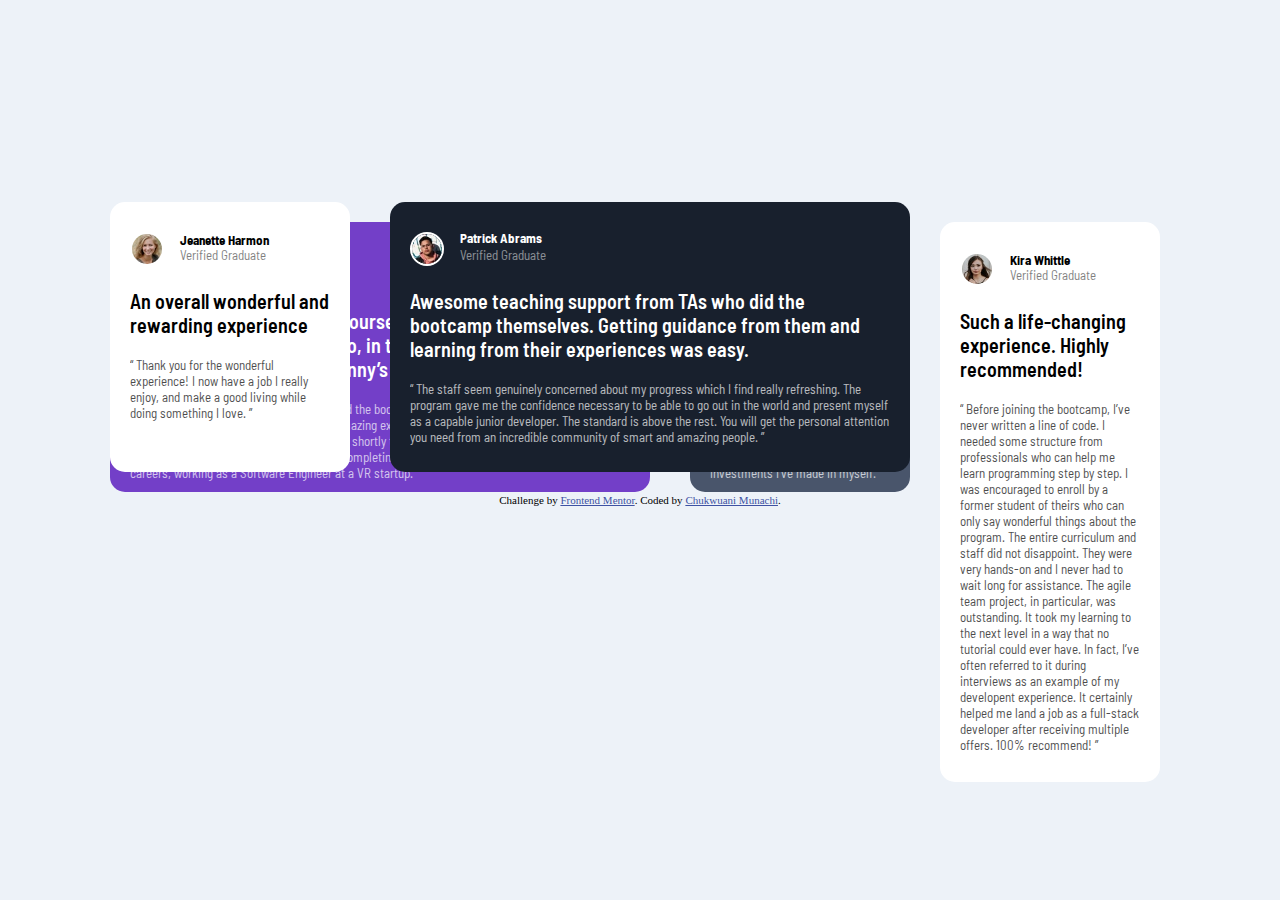
<file: index.html>
<!DOCTYPE html>
<html lang="en">
  <head>
    <meta charset="UTF-8" />
    <meta name="viewport" content="width=device-width, initial-scale=1.0" />
    <!-- displays site properly based on user's device -->

    <link
      rel="icon"
      type="image/png"
      sizes="32x32"
      href="./images/favicon-32x32.png"
    />
    <link rel="stylesheet" href="styles.css" />

    <title>Frontend Mentor | [Challenge Name Here]</title>

    <!-- Feel free to remove these styles or customise in your own stylesheet 👍 -->
    <style>
      .attribution {
        font-size: 11px;
        text-align: center;
      }
      .attribution a {
        color: hsl(228, 45%, 44%);
      }
    </style>
  </head>
  <body>
    <div class="parent">
      <div class="first">
        <img
          src="../testimonials-grid-section-main/images/image-daniel.jpg"
          alt=""
        />
        <b>Daniel Clifford</b>
        <p class="verify">Verified Graduate</p>
        <p class="daniels-testimony">
          I received a job offer mid-course, and the subjects I learned were
          current, if not more so, in the company I joined. I honestly feel I
          got every penny’s worth.
        </p>
        <p class="daniel">
          “ I was an EMT for many years before I joined the bootcamp. I’ve been
          looking to make a transition and have heard some people who had an
          amazing experience here. I signed up for the free intro course and
          found it incredibly fun! I enrolled shortly thereafter. The next 12
          weeks was the best - and most grueling - time of my life. Since
          completing the course, I’ve successfully switched careers, working as
          a Software Engineer at a VR startup. ”
        </p>
      </div>

      <div class="second">
        <img
          src="../testimonials-grid-section-main/images/image-jonathan.jpg"
          alt=""
        />
        <b>Jonathan Walters</b>
        <p class="jonathanverify">Verified Graduate</p>
        <p class="jonathans-testimony">
          The team was very supportive and kept me motivated
        </p>
        <p class="jonathan">
          “ I started as a total newbie with virtually no coding skills. I now
          work as a mobile engineer for a big company. This was one of the best
          investments I’ve made in myself. ”
        </p>
      </div>

      <div class="third">
        <img
          src="../testimonials-grid-section-main/images/image-jeanette.jpg"
          alt=""
        />
        <b>Jeanette Harmon</b>
        <p class="jeanetteverify">Verified Graduate</p>
        <p class="jeanettes-testimony">
          An overall wonderful and rewarding experience
        </p>
        <p class="jeanette">
          “ Thank you for the wonderful experience! I now have a job I really
          enjoy, and make a good living while doing something I love. ”
        </p>
      </div>

      <div class="fourth">
        <img
          src="../testimonials-grid-section-main/images/image-patrick.jpg"
          alt=""
        />
        <b>Patrick Abrams</b>
        <p class="patrickverify">Verified Graduate</p>
        <p class="patricks-testimony">
          Awesome teaching support from TAs who did the bootcamp themselves.
          Getting guidance from them and learning from their experiences was
          easy.
        </p>
        <p class="patrick">
          “ The staff seem genuinely concerned about my progress which I find
          really refreshing. The program gave me the confidence necessary to be
          able to go out in the world and present myself as a capable junior
          developer. The standard is above the rest. You will get the personal
          attention you need from an incredible community of smart and amazing
          people. ”
        </p>
      </div>
      <div class="fifth">
        <img
          src="../testimonials-grid-section-main/images/image-kira.jpg"
          alt=""
        />
        <b>Kira Whittle</b>
        <p class="kiraverify">Verified Graduate</p>
        <p class="kiras-testimony">
          Such a life-changing experience. Highly recommended!
        </p>
        <p class="kira">
          “ Before joining the bootcamp, I’ve never written a line of code. I
          needed some structure from professionals who can help me learn
          programming step by step. I was encouraged to enroll by a former
          student of theirs who can only say wonderful things about the program.
          The entire curriculum and staff did not disappoint. They were very
          hands-on and I never had to wait long for assistance. The agile team
          project, in particular, was outstanding. It took my learning to the
          next level in a way that no tutorial could ever have. In fact, I’ve
          often referred to it during interviews as an example of my developent
          experience. It certainly helped me land a job as a full-stack
          developer after receiving multiple offers. 100% recommend! ”
        </p>
      </div>
    </div>

    <div class="attribution">
      Challenge by
      <a href="https://www.frontendmentor.io?ref=challenge" target="_blank"
        >Frontend Mentor</a
      >. Coded by <a href="https://github.com/Itsmemuna" target="_blank">Chukwuani Munachi</a>.
    </div>
  </body>
</html>
</file>
<file: styles.css>
@import url("https://fonts.googleapis.com/css2?family=Barlow+Semi+Condensed:ital,wght@0,100;0,200;0,300;0,400;0,500;0,600;0,700;0,800;0,900;1,100;1,200;1,300;1,400;1,500;1,600;1,700;1,800;1,900&display=swap");

* {
  margin: 0;
  padding: 0;
}
body {
  font-size: 13px;
  background-color: #edf2f8;
}
.parent {
  border: 2px solid #edf2f8;
  height: 600px;
  width: 1100px;
  margin: 200px auto;
  position: relative;
  color: #ffffff;
  max-height: fit-content;
  background-color: #EDF2F8;
}
.first {
  background-color: #733fc8;
  height: 230px;
  width: 500px;
  margin-top: 20px;
  margin-left: 20px;
  border-radius: 15px;
  font-family: "Barlow Semi Condensed";
  padding: 20px;
}

.first b {
  position: absolute;
  top: 50px;
  left: 90px;
}
.verify {
  position: absolute;
  top: 65px;
  left: 90px;
  opacity: 0.5;
}
img {
  height: 30px;
  width: 30px;
  border-radius: 50%;
  margin-top: 10px;
  border: 2px solid white;
  /* padding-left: 25px; */
}
.daniels-testimony {
  font-weight: 600;
  margin: 20px 0;
  font-size: 20px;
}
.daniel {
  opacity: 0.7;
}
.second {
  background-color: #49556b;
  height: 230px;
  width: 180px;
  position: absolute;
  top: 20px;
  left: 600px;
  border-radius: 15px;
  padding: 20px;
  font-family: "Barlow Semi Condensed";
}
.second b {
  position: absolute;
  top: 30px;
  left: 70px;
}
.jonathanverify {
  position: absolute;
  top: 45px;
  left: 70px;
  opacity: 0.5;
}
.jonathans-testimony {
  font-weight: 600;
  margin: 20px 0;
  font-size: 20px;
}
.jonathan {
  opacity: 0.7;
}

.third {
  background-color: white;
  height: 230px;
  width: 200px;
  position: absolute;
  bottom: 20px;
  left: 20px;
  border-radius: 15px;
  font-family: "Barlow Semi Condensed";
  padding: 20px;
  color: #000;
}
.third b {
  position: absolute;
  top: 30px;
  left: 70px;
}
.jeanetteverify {
  position: absolute;
  top: 45px;
  left: 70px;
  opacity: 0.5;
}
.jeanettes-testimony {
  font-weight: 600;
  margin: 20px 0;
  font-size: 20px;
}
.jeanette {
  opacity: 0.7;
}
.fourth {
  background-color: #18202d;
  height: 230px;
  width: 480px;
  padding: 20px;
  border-radius: 15px;
  position: absolute;
  bottom: 20px;
  left: 300px;
  font-family: "Barlow Semi Condensed";
}
.fourth b {
  position: absolute;
  top: 28px;
  left: 70px;
}
.patrickverify{
    position: absolute;
  top: 45px;
  left: 70px;
  opacity: 0.5;
}
.patricks-testimony{
    font-weight: 600;
  margin: 20px 0;
  font-size: 20px;
}
.patrick{
    opacity: 0.7;
}
.fifth {
  background-color: white;
  height: 520px;
  width: 180px;
  position: absolute;
  left: 850px;
  top: 20px;
  border-radius: 15px;
  padding: 20px;
  font-family: 'Barlow Semi Condensed';
  color: #000;
}
.fifth b{
    position: absolute;
    top: 30px;
    left: 70px;
}
.kiraverify{
    position: absolute;
    top: 45px;
    left: 70px;
    opacity: 0.5;
}
.kiras-testimony{
    font-weight: 600;
    margin: 20px 0;
    font-size: 20px;
}
.kira{
    opacity: 0.7;
}
.attribution{
    margin-top: -200px;
}
</file>
